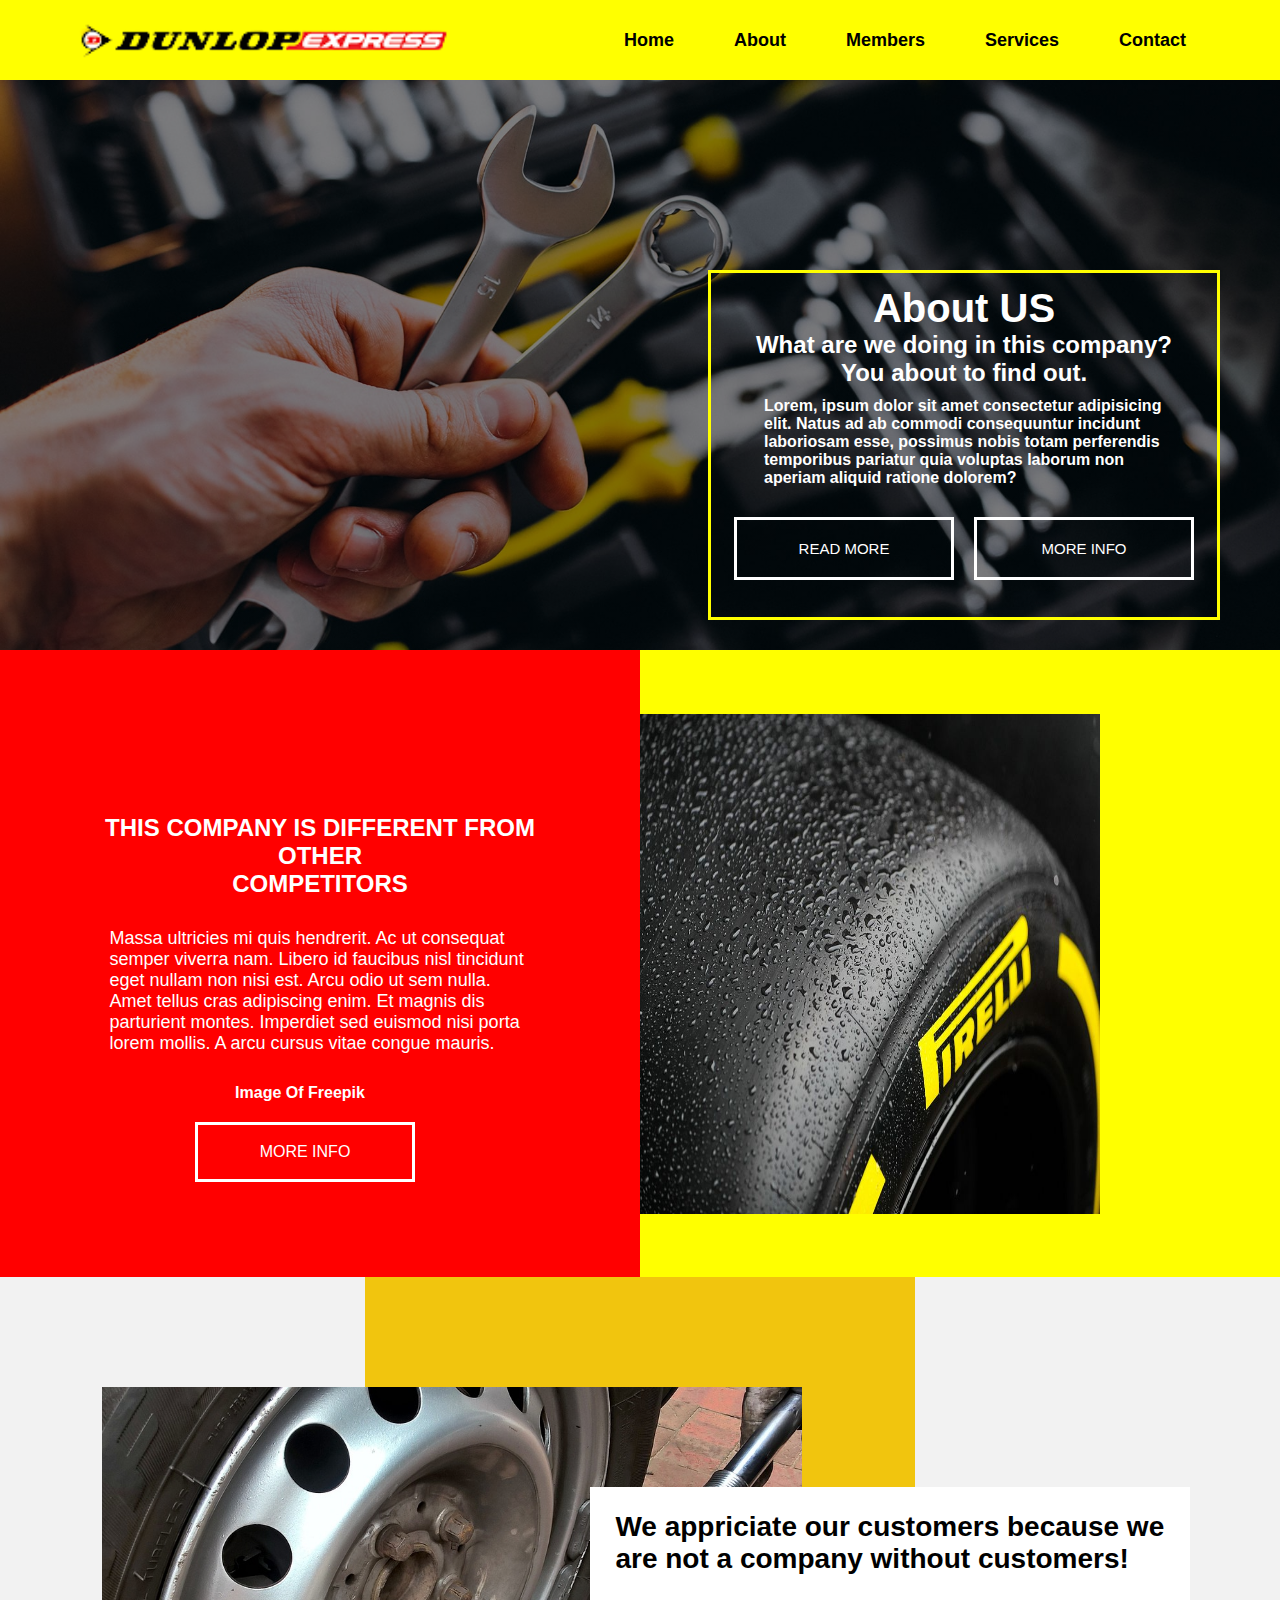
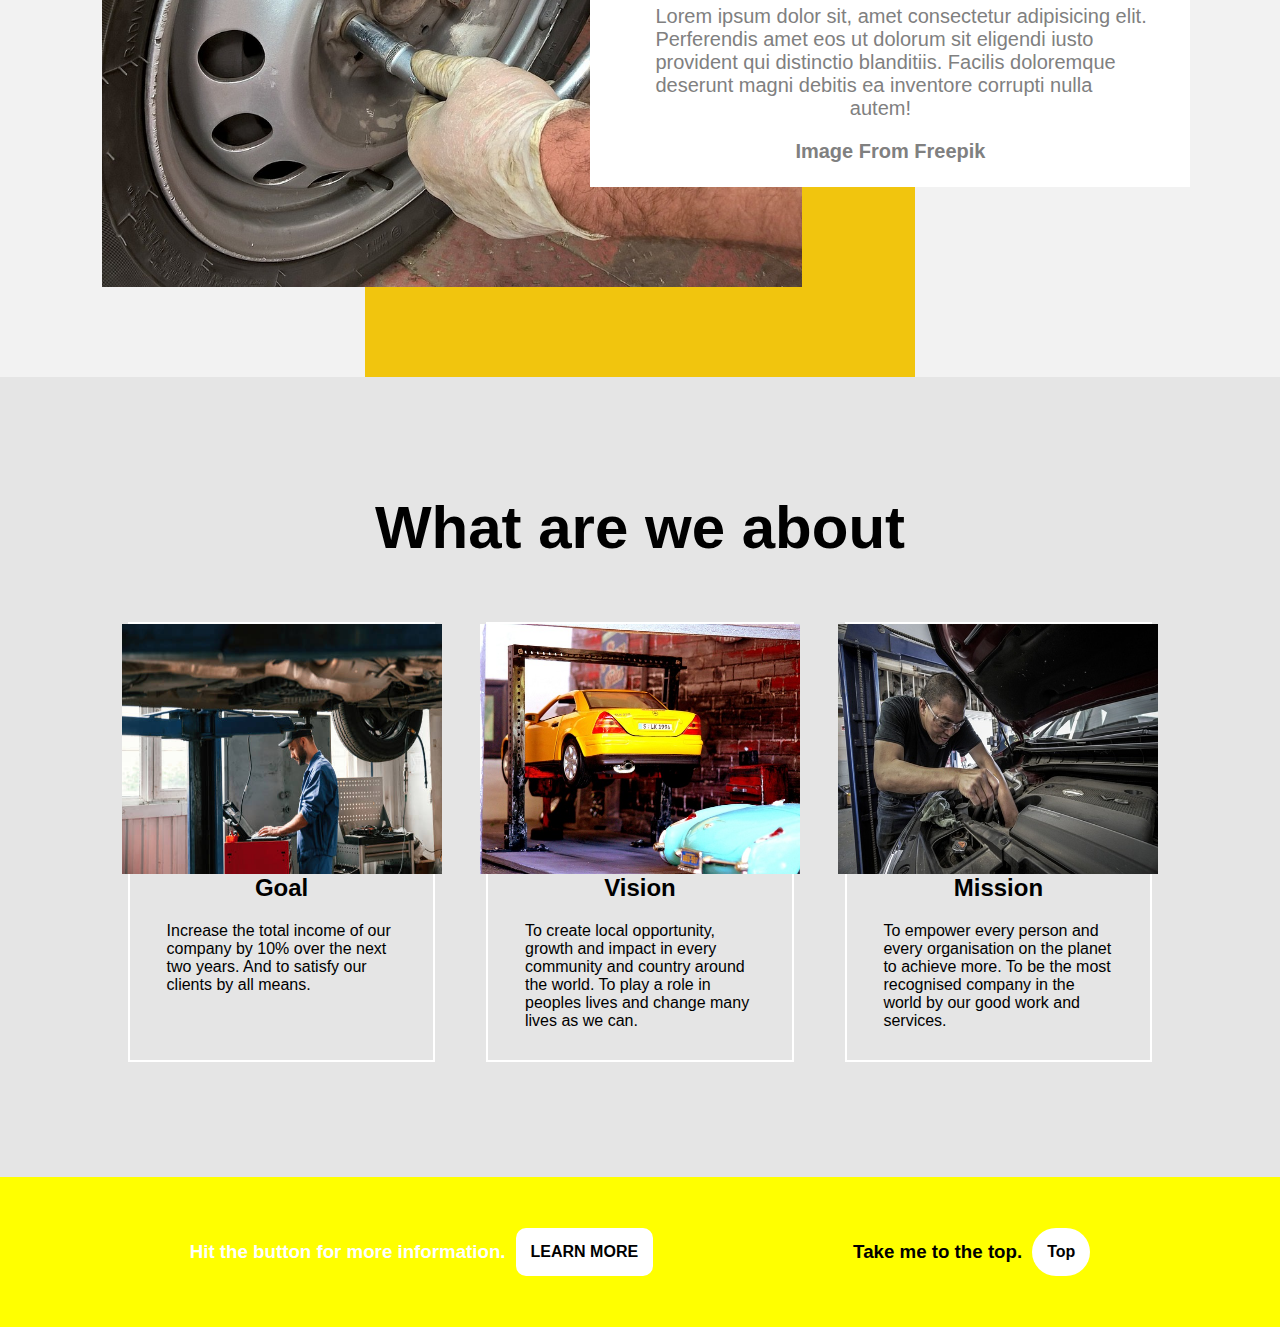
<file: about/about.html>
<!DOCTYPE html>
<html lang="en">
  <head>
    <meta charset="UTF-8" />
    <meta name="viewport" content="width=device-width, initial-scale=1.0" />
    <link rel="stylesheet" href="about.css" />
    <title>Document</title>
  </head>
  <body>
    <div class="main">
      <nav>
        <div class="container">
          <div class="left">
            <div class="logo">
              <img src="../images/Logo-removebg-preview.png" alt="" />
            </div>
          </div>
          <div class="right">
            <div class="buttons">
              <a href="../index.html">Home</a>
              <a href="../about/about.html">About</a>
              <a href="../members/members.html">Members</a>
              <a href="../services/services.html">Services</a>
              <a href="../contact/contact.html">Contact</a>
            </div>
          </div>
        </div>
      </nav>
      <div id="about" class="about">
        <div class="container">
          <div class="wrapper">
            <h2 style="font-size: 40px; font-weight: 900">About US</h2>
            <h2>What are we doing in this company?</h2>
            <h2>You about to find out.</h2>
            <p>
              Lorem, ipsum dolor sit amet consectetur adipisicing elit. Natus ad
              ab commodi consequuntur incidunt laboriosam esse, possimus nobis
              totam perferendis temporibus pariatur quia voluptas laborum non
              aperiam aliquid ratione dolorem?
            </p>
            <div class="buttons">
              <a href="#second-about">READ MORE</a>
              <a href="#third-about">MORE INFO</a>
            </div>
          </div>
        </div>
      </div>
      <div id="second-about" class="second-about">
        <div class="container">
          <div class="wrapper">
            <div class="left">
              <div class="holder">
                <span>
                  <h2>THIS COMPANY IS DIFFERENT FROM OTHER</h2>
                  <h2>COMPETITORS</h2>
                </span>
                <p>
                  Massa ultricies mi quis hendrerit. Ac ut consequat semper
                  viverra nam. Libero id faucibus nisl tincidunt eget nullam non
                  nisi est. Arcu odio ut sem nulla. Amet tellus cras adipiscing
                  enim. Et magnis dis parturient montes. Imperdiet sed euismod
                  nisi porta lorem mollis. A arcu cursus vitae congue mauris.
                </p>
                <h4>Image Of Freepik</h4>
                <div class="button">
                  <a href="#fourth-about">MORE INFO</a>
                </div>
              </div>
            </div>
            <div class="right">
              <div class="image">
                <img src="../images/pirelli-tyre-detail-1.jpg" alt="" />
              </div>
            </div>
          </div>
        </div>
      </div>
      <div id="third-about" class="third-about">
        <div class="container">
          <div class="holder">
            <div class="image">
              <img src="../images/third-about img.jpg" alt="" />
            </div>
            <div class="background-div"></div>
            <div class="words">
              <div class="texts">
                <h2>
                  We appriciate our customers because we are not a company
                  without customers!
                </h2>
                <span>
                  Lorem ipsum dolor sit, amet consectetur adipisicing elit.
                  Perferendis amet eos ut dolorum sit eligendi iusto provident
                  qui distinctio blanditiis. Facilis doloremque deserunt magni
                  debitis ea inventore corrupti nulla
                  <p>autem!</p>
                </span>
                <h4>Image From Freepik</h4>
              </div>
            </div>
          </div>
        </div>
      </div>
      <div id="fourth-about" class="fourth-about">
        <div class="container">
          <div class="text">
            <h2 style="font-size: 60px">What are we about</h2>
          </div>
          <div class="cards">
            <div class="card">
              <div class="image">
                <img src="../images/fourth-about img.jpg" alt="" />
              </div>
              <h2>Goal</h2>
              <p>
                Increase the total income of our company by 10% over the next two years. And to satisfy our clients by all means.
              </p>
            </div>

            <div class="card">
              <div class="image">
                <img src="../images/fourth-about.jpg" alt="" />
              </div>
              <h2>Vision</h2>
              <p>
                To create local opportunity, growth  and impact in every community and country around the world. To play a role in peoples lives and change many lives as we can.
              </p>
            </div>

            <div class="card">
              <div class="image">
                <img src="../images/fourth.jpg" alt="" />
              </div>
              <h2>Mission</h2>
              <p>
                To empower every person and every organisation on the planet to achieve more. To be the most recognised company in the world by our good work and services.
              </p>
            </div>
          </div>
        </div>
      </div>
      <div class="footer">
        <div class="container">
          <div class="text">
            <div class="btn">
              <h3>Hit the button for more information.</h3>
              <a href="">LEARN MORE</a>
            </div>
            <div id="Button" class="Button">
              <h3>Take me to the top.</h3>
              <a href="#about">Top</i></a>
            </div>
          </div>
        </div>
      </div>
    </div>
  </body>
</html>
</file>
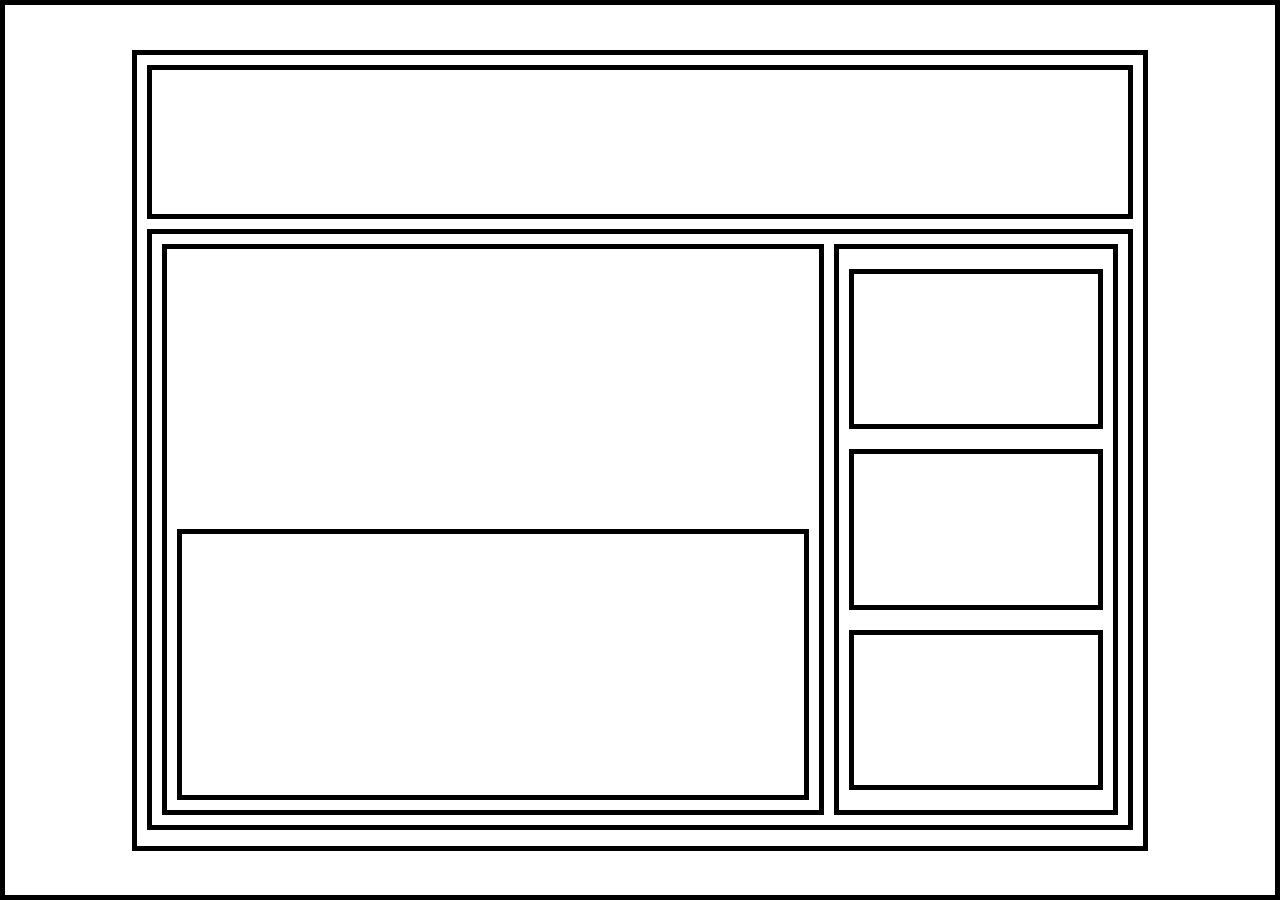
<file: divs/div.html>
<!DOCTYPE html>
<html lang="en">
  <head>
    <meta charset="UTF-8" />
    <meta name="viewport" content="width=device-width, initial-scale=1.0" />
    <title>Document</title>
    <link rel="stylesheet" href="div.css" />
  </head>
  <body>
    <div class="main">
      <div class="container">
        <div class="header"></div>
        <div class="content-sidebar-container">
          <div class="content">
            <div class="news"></div>
          </div>
          <div class="sidebar">
            <div class="subscribe"></div>
            <div class="popular"></div>
            <div class="contributors"></div>
          </div>
        </div>
      </div>
    </div>
  </body>
</html>
</file>
<file: about/about.css>
* {
  margin: 0;
  padding: 0;
  box-sizing: border-box;
}

body {
  font-family: "Lato", sans-serif;
  background-color: #f2f2f2;
}

html {
  scroll-behavior: smooth;
}

main {
  width: 100%;
  height: 100%;
}

nav {
  width: 100%;
  height: 80px;
  display: flex;
  justify-content: center;
  align-items: center;
  background-color: yellow;
  position: fixed;
  z-index: 999;
  top: 0;
}

.container {
  width: 90%;
  height: 100%;
  display: flex;
  justify-content: center;
  justify-content: space-between;
  align-items: center;
}

.left {
  display: flex;
  justify-content: center;
  align-items: center;
}

.left .logo {
  display: flex;
  justify-content: center;
  align-items: center;
}

.left .logo img {
  width: 100%;
  height: 400px;
}

.right {
  display: flex;
  justify-content: center;
  align-items: center;
}

.right .buttons {
  display: flex;
  justify-content: center;
  align-items: center;
}

.right .buttons a {
  text-decoration: none;
  display: flex;
  justify-content: center;
  padding: 30px;
  font-size: 18px;
  font-weight: 900;
  color: black;
}

.about {
  width: 100%;
  height: 600px;
  display: flex;
  justify-content: center;
  align-items: center;
}

.about .container {
  width: 100%;
  height: 700px;
  display: flex;
  justify-content: end;
  align-items: end;
  background-image: linear-gradient(
      0deg,
      rgba(0, 0, 0, 0.5),
      rgba(0, 0, 0, 0.5)
    ),
    url("../images/min.jpg");
  background-position: fixed;
  background-size: cover;
  background-repeat: no-repeat;
}

.about .container .wrapper {
  width: 40%;
  height: 50%;
  display: flex;
  flex-direction: column;
  justify-content: center;
  align-items: center;
  border: 3px solid yellow;
  margin-bottom: 30px;
  margin-right: 60px;
  padding: 20px;
}

.about .container .wrapper h2 {
  color: white;
}

.about .container .wrapper .buttons {
  margin-bottom: 15px;
  display: flex;
  justify-content: space-between;
  justify-content: center;
  align-items: center;
}

.about .container .wrapper .buttons a {
  width: 220px;
  display: flex;
  justify-content: center;
  align-items: center;
  text-decoration: none;
  padding: 20px;
  border: 3px solid white;
  font-size: 15px;
  color: white;
  margin: 10px;
}

.about .container .wrapper .buttons a:hover {
  border: none;
  color: black;
  background-color: yellow;
}

.about .container .wrapper p {
  width: 400px;
  margin-top: 10px;
  color: white;
  font-weight: 600;
  margin-bottom: 20px;
}

.second-about {
  width: 100%;
  height: 627px;
  display: flex;
  justify-content: center;
  align-items: center;
  position: relative;
}

.second-about .container {
  width: 100%;
  height: 100%;
  display: flex;
  justify-content: center;
  align-items: center;
  margin-top: 100px;
}

.second-about .container .wrapper {
  width: 100%;
  height: 100%;
  display: flex;
  justify-content: center;
  align-items: center;
}

.second-about .container .left {
  width: 50%;
  height: 100%;
  display: flex;
  justify-content: center;
  align-items: center;
  background-color: red;
}

.second-about .container .left .holder {
  width: 70%;
  height: 300px;
  display: flex;
  flex-direction: column;
  align-items: center;
  /* justify-content: space-between; */
}

.second-about .container .left .holder .button {
  margin-top: 20px;
  margin-right: 30px;
  width: 220px;
  color: black;
  border: 3px solid white;
  padding: 18px;
}

.second-about .container .left .holder .button:hover {
  background-color: yellow;
  border: none;
}

.second-about .container .left .holder .button a {
  display: flex;
  justify-content: center;
  align-items: center;
  text-decoration: none;
  color: white;
}

.second-about .container .left .holder span h2 {
  text-align: center;
  color: white;
}

.second-about .container .left .holder p {
  width: 94%;
  margin-top: 30px;
  margin-bottom: 30px;
  font-size: 18px;
  color: white;
}

.second-about .container .left .holder h4 {
  margin-right: 40px;
  color: white;
}

.second-about .container .right {
  width: 50%;
  height: 100%;
  display: flex;
  justify-content: center;
  align-items: center;
  background-color: yellow;
}

.second-about .container .right .image {
  width: 700px;
  height: 500px;
  display: flex;
  justify-content: center;
  align-items: center;
  margin-right: 180px;
}

.second-about .container .right .image img {
  width: 100%;
  height: 100%;
}

.third-about {
  width: 100%;
  height: 700px;
  display: flex;
  justify-content: center;
  align-items: center;
}

.third-about .container {
  width: 100%;
  height: 100%;
  display: flex;
  justify-content: center;
  align-items: center;
}

.third-about .container .holder {
  width: 100%;
  height: 100%;
  display: flex;
  justify-content: center;
  align-items: center;
  margin-left: 350px;
}

.third-about .container .holder .image {
  width: 700px;
  display: flex;
  justify-content: center;
  align-items: center;
  margin-top: 120px;
  position: relative;
  position: absolute;
  left: 8%;
}

.third-about .container .holder .image img {
  width: 100%;
  height: 500px;
  object-fit: cover;
  z-index: 90;
}

.third-about .container .holder .background-div {
  width: 550px;
  height: 100%;
  background-color: #f1c50e;
  display: flex;
  flex-direction: column;
  justify-content: center;
  align-items: center;
  position: relative;
  margin-top: 100px;
  margin-right: 350px;
  z-index: 50;
}

.third-about .container .holder .words {
  width: 600px;
  height: 300px;
  display: flex;
  flex-direction: column;
  justify-content: center;
  align-items: center;
  margin-top: 120px;
  background-color: white;
  position: absolute;
  z-index: 99;
  right: 7%;
}

.third-about .container .holder .words .texts {
  display: flex;
  flex-direction: column;
  justify-content: center;
  align-items: center;
}

.third-about .container .holder .words .texts h2 {
  width: 550px;
  font-size: 28px;
  margin-bottom: 30px;
}

.third-about .container .holder .words .texts span {
  width: 500px;
  margin-left: 30px;
  font-size: 20px;
  margin-bottom: 20px;
  color: grey;
}

.third-about .container .holder .words .texts span p {
  display: flex;
  justify-content: center;
  align-items: center;
  margin-right: 50px;
}

.third-about .container .holder .words .texts h4 {
  font-size: 20px;
  color: grey;
}

.fourth-about {
  width: 100%;
  height: 800px;
  display: flex;
  justify-content: center;
  align-items: center;
  background-color: #e5e5e5;
  margin-top: 50px;
}

.fourth-about .container {
  width: 80%;
  height: 100%;
  display: flex;
  justify-content: space-between;
  flex-direction: column;
  justify-content: center;
  align-items: center;
}

.fourth-about .container .text {
  display: flex;
  flex-direction: column;
  justify-content: center;
  align-items: center;
}

.fourth-about .container .text h2 {
  color: black;
  margin-bottom: 20px;
}

.fourth-about .container .cards {
  width: 100%;
  height: 440px;
  display: flex;
  justify-content: space-between;
  align-items: center;
  margin-top: 40px;
}

.fourth-about .container .cards .card {
  width: 30%;
  height: 100%;
  display: flex;
  flex-direction: column;
  /* justify-content: center; */
  align-items: center;
  border: 2px solid white;
}

.fourth-about .container .cards .card h2 {
  padding-bottom: 20px;
  font-weight: 900;
}

.fourth-about .container .cards .card p {
  width: 230px;
}

.fourth-about .container .cards .card .button {
  margin-top: 20px;
  width: 210px;
  color: black;
  padding: 15px;
  border-radius: 50px;
  border: 5px solid white;
}

.fourth-about .container .cards .card .button:hover {
  font-weight: 900;
  background-color: yellow;
}

.fourth-about .container .cards .card .button a {
  text-decoration: none;
  display: flex;
  justify-content: center;
  align-items: center;
  color: black;
  font-weight: 900;
}

.fourth-about .container .cards .card .image {
  width: 320px;
  height: 250px;
  display: flex;
  justify-content: center;
  align-items: center;
}

.fourth-about .container .cards .card .image img {
  width: 100%;
  height: 100%;
}

.footer {
  width: 100%;
  height: 150px;
  display: flex;
  justify-content: center;
  align-items: center;
  background-color: yellow;
}

.footer .container {
  width: 90%;
  height: 100%;
  display: flex;
  justify-content: center;
  align-items: center;
}

.footer .container .text .Button {
  display: flex;
  justify-content: center;
  align-items: center;
  text-align: center;
  margin-left: 200px;
}

.footer .container .text .Button a {
  background-color: white;
  transform: all is ease-in-out;
  text-decoration: none;
  border-radius: 50px;
  font-weight: 900;
  margin-left: 10px;
  padding: 15px;
  color: black;
}

.footer .container .text .Button a:hover {
  background-color: wheat;
  color: white;
}

.footer .container .text {
  display: flex;
  justify-content: center;
  text-align: center;
  align-items: center;
}

.footer .container .text .btn {
  display: flex;
  justify-content: center;
  align-items: center;
}

.footer .container .text .btn a {
  margin-left: 10px;
}

.footer .container .text .btn h3 {
  color: white;
  font-weight: 900;
}

.footer .container .text .btn a {
  text-decoration: none;
  background-color: white;
  border-radius: 10px;
  padding: 15px;
  font-weight: 900;
  color: black;
  transform: all is ease-in-out;
}

.footer .container .text .btn a:hover {
  color: white;
  background-color: black;
}
</file>
<file: divs/div.css>
* {
    margin: 0;
    padding: 0;
    box-sizing: border-box;
}

body {
    width: 100%;
    height: 100vh;
}

.main {
    width: 100%;
    height: 100%;
    border: 5px solid black;
    display: flex;
    justify-content: center;
    align-items: center;
}

.container {
    width: 80%;
    height: 90%;
    border: 5px solid black;
    padding: 10px;
}

.header {
    width: 100%;
    height: 20%;
    border: 5px solid black;
}

.content-sidebar-container {
    border: 5px solid black;
    height: 78%;
    margin-top: 10px;
    padding: 10px;
    display: flex;
}

.content {
    border: 5px solid black;
    height: 100%;
    width: 70%;
    padding: 10px;
    display: flex;
    align-items: end;
}


.news {
    border: 5px solid black;
    width: 100%;
    height: 50%;
}

.sidebar {
    border: 5px solid black;
    height: 100%;
    width: 30%;
    margin-left: 10px;
    padding: 10px;
    display: flex;
    flex-direction: column;
    align-items: center;
    justify-content: center;
}

.sidebar div {
    border: 5px solid black;
    width: 100%;
    height: 33%;
    margin: 10px;
}
</file>
